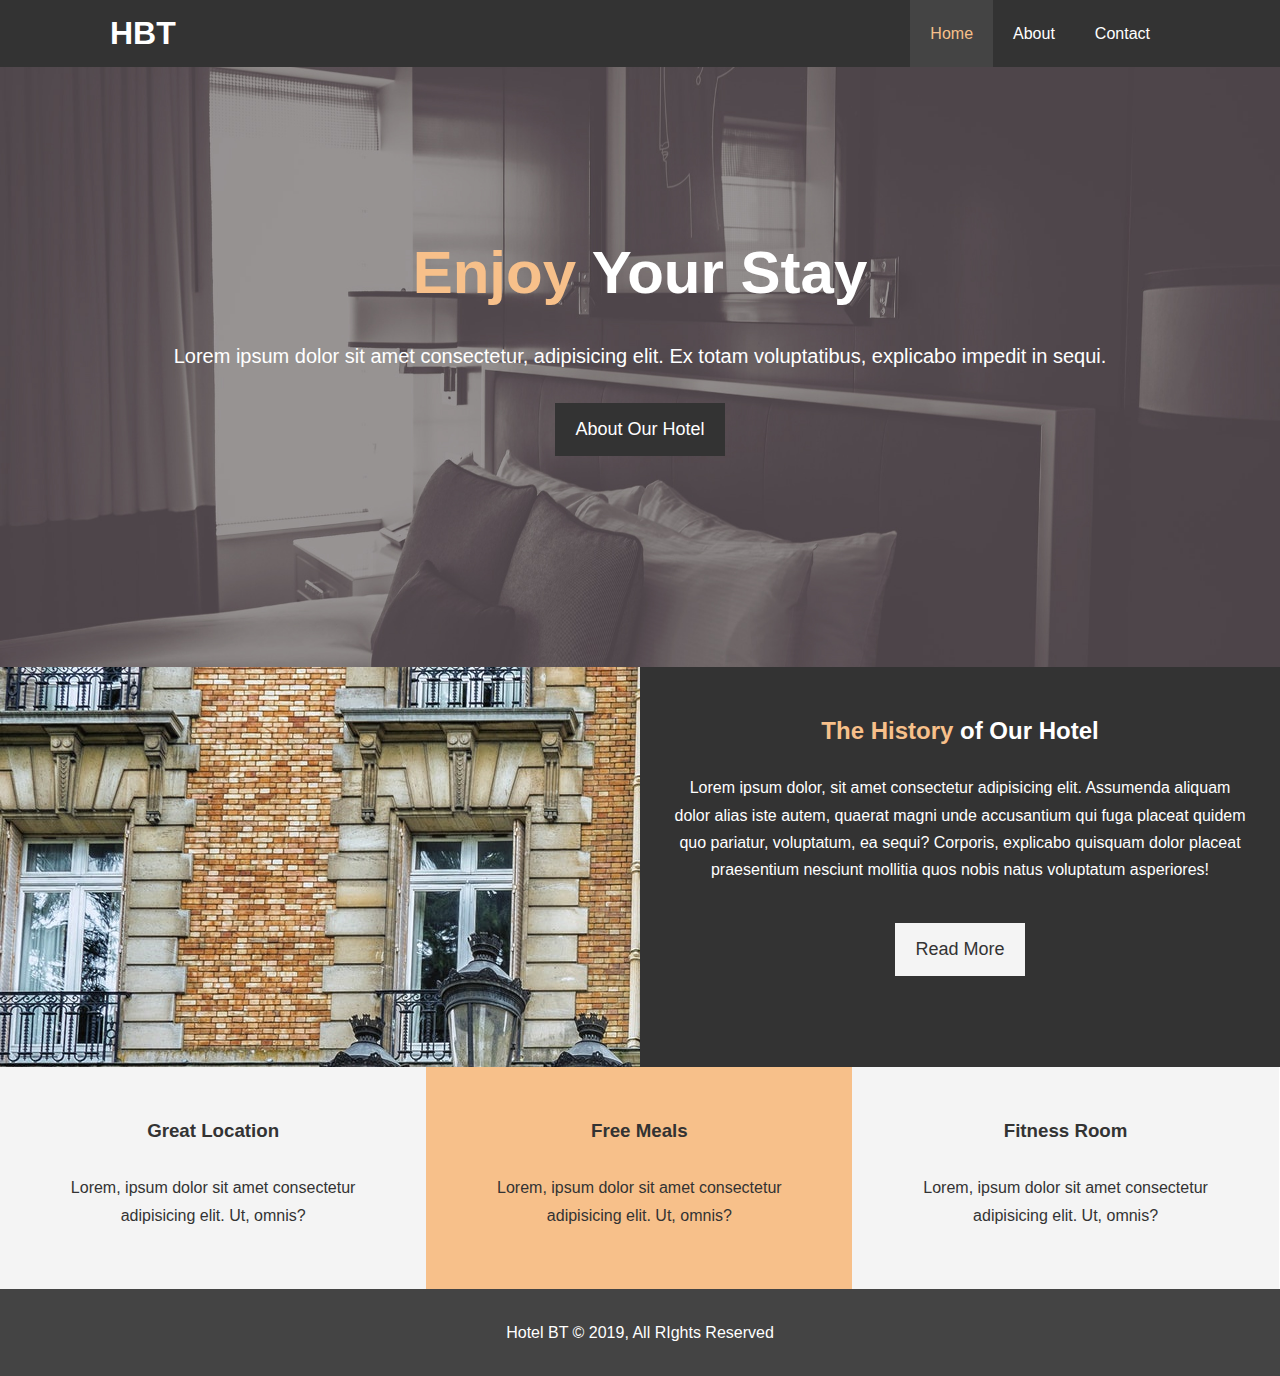
<file: index.html>
<!DOCTYPE html>
<html lang="en">
<head>
    <meta charset="UTF-8">
    <meta name="viewport" content="width=device-width,initial-scale=1.0">
    <meta http-equiv="X-UA-Compatible" content="ie=edge">
    <meta name="description" content="Welcome to the most extraordinary hotel in Boston">
    <meta name="keywords" content="hotel, bostan hotel, new england hotel">
    <link rel="stylesheet" href="https://use.fontawesome.com/releases/v5.6.1/css/all.css" integrity="sha384-gfdkjb5BdAXd+lj+gudLWI+BXq4IuLW5IT+brZEZsLFm++aCMlF1V92rMkPaX4PP" crossorigin="anonymous">
    <link rel="stylesheet" href="css/styles.css">
    <link rel="stylesheet" media ="screen and (max-width : 768px)" href="css/mobile.css">
    <title>Hotel BT | Welcome</title>
</head>
<body>
    <header>
        <nav id="navbar">
            <div class="container">
                <h1 class="logo"><a href="index.html">HBT</a></h1>
                <ul>
                    <li><a class="current" href="index.html">Home</a></li>
                    <li><a href="about.html">About</a></li>
                    <li><a href="contact.html">Contact</a></li>
                </ul>
            </div>
        </nav>
        <div id="showcase">
            <div class="container">
                <div class="showcase-content">
                    <h1><span class="text-primary">Enjoy</span> Your Stay</h1>
                    <p class="lead">Lorem ipsum dolor sit amet consectetur, adipisicing elit. Ex totam voluptatibus, explicabo impedit in sequi.</p>
                    <a class ="btn" href="about.html">About Our Hotel</a>
                </div>
            </div>
        </div>
    </header>
    <section id="home-info" class="bg-dark">
        <div class="info-img"></div>
            <div class="info-content">
                <h2><span class="text-primary">The History </span> of Our Hotel</h2>
                <p> Lorem ipsum dolor, sit amet consectetur adipisicing elit. Assumenda
                    aliquam dolor alias iste autem, quaerat magni unde accusantium qui
                    fuga placeat quidem quo pariatur, voluptatum, ea sequi? Corporis,
                    explicabo quisquam dolor placeat praesentium nesciunt mollitia quos
                    nobis natus voluptatum asperiores!
                </p>
                <a href="about.html" class="btn btn-light">Read More</a>
            </div>
    </section>
    <section id="features">
        <div class="box bg-light">
          <i class="fas fa-hotel fa-3x"></i>
          <h3>Great Location</h3>
          <p>Lorem, ipsum dolor sit amet consectetur adipisicing elit. Ut, omnis?</p>
        </div>
        <div class="box bg-primary">
            <i class="fas fa-utensils fa-3x"></i>
            <h3>Free Meals</h3>
            <p>Lorem, ipsum dolor sit amet consectetur adipisicing elit. Ut, omnis?</p>
        </div>
        <div class="box bg-light">
            <i class="fas fa-dumbbell fa-3x"></i>
            <h3>Fitness Room</h3>
            <p>Lorem, ipsum dolor sit amet consectetur adipisicing elit. Ut, omnis?</p>
        </div>
      </section>
    
      <div class="clr"></div>
    
      <footer id="main-footer">
        <p>Hotel BT &copy; 2019, All RIghts Reserved</p>
      </footer>
</body>
</html>
</file>
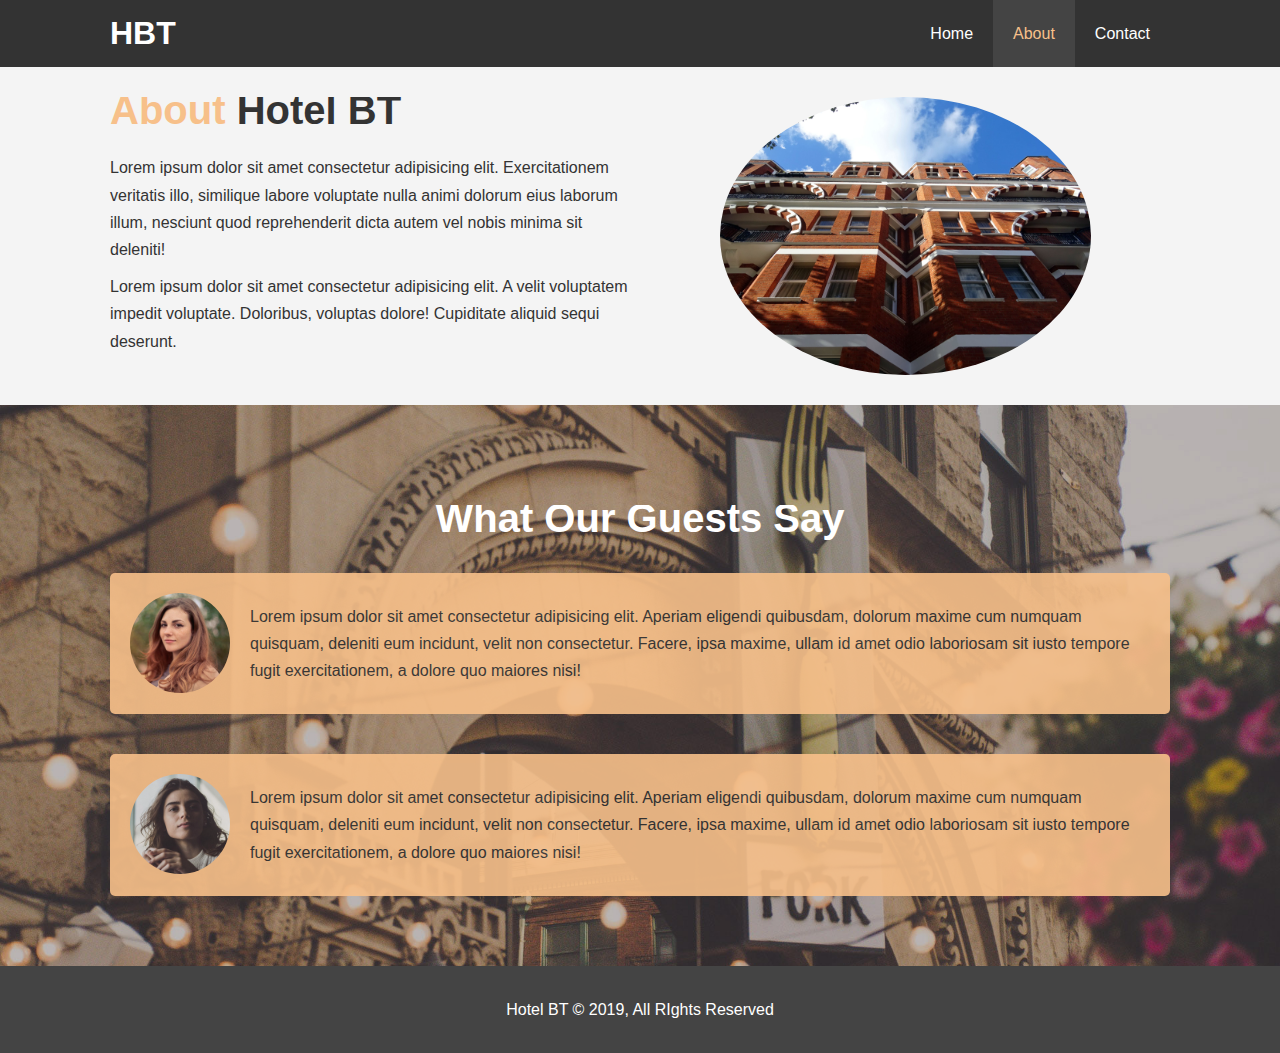
<file: about.html>
<!DOCTYPE html>
<html lang="en">
<head>
    <meta charset="UTF-8">
    <meta name="viewport" content="width=device-width,initial-scale=1.0">
    <meta http-equiv="X-UA-Compatible" content="ie=edge">
    <meta name="description" content="Welcome to the most extraordinary hotel in Boston">
    <meta name="keywords" content="hotel, bostan hotel, new england hotel">
    <link rel="stylesheet" href="css/styles.css">
    <link rel="stylesheet" media ="screen and (max-width : 768px)" href="css/mobile.css">
    <title>Hotel BT | Welcome</title>
</head>
<body>
    <header>
        <nav id="navbar">
            <div class="container">
                <h1 class="logo"><a href="index.html">HBT</a></h1>
                <ul>
                    <li><a href="index.html">Home</a></li>
                    <li><a class ="current" href="about.html">About</a></li>
                    <li><a href="contact.html">Contact</a></li>
                </ul>
            </div>
        </nav>
    </header>
    <section id="about-info" class="bg-light py-3">
        <div class="container">
          <div class="info-left">
            <h1 class="l-heading"><span class="text-primary">About</span> Hotel BT</h1>
            <p>Lorem ipsum dolor sit amet consectetur adipisicing elit. Exercitationem veritatis illo, similique labore voluptate nulla animi dolorum eius laborum illum, nesciunt quod reprehenderit dicta autem vel nobis minima sit deleniti!</p>
            <p>Lorem ipsum dolor sit amet consectetur adipisicing elit. A velit voluptatem impedit voluptate. Doloribus, voluptas dolore! Cupiditate aliquid sequi deserunt.</p>
          </div>
          <div class="info-right">
            <img src="./image_resources/photo-2.jpg" alt="hotel">
          </div>
        </div>
    </section>
    
    <div class="clr"></div>
    
    <section id="testimonials" class="py-3">
        <div class="container">
          <h2 class="l-heading">What Our Guests Say</h2>
          <div class="testimonial bg-primary">
            <img src="./image_resources/person-1.jpg" alt="Samantha">
            <p>Lorem ipsum dolor sit amet consectetur adipisicing elit. Aperiam eligendi quibusdam, dolorum maxime cum numquam quisquam, deleniti eum incidunt, velit non consectetur. Facere, ipsa maxime, ullam id amet odio laboriosam sit iusto tempore fugit exercitationem, a dolore quo maiores nisi!</p>
          </div>
    
          <div class="testimonial bg-primary">
              <img src="./image_resources/person-2.jpg" alt="Jen">
              <p>Lorem ipsum dolor sit amet consectetur adipisicing elit. Aperiam eligendi quibusdam, dolorum maxime cum numquam quisquam, deleniti eum incidunt, velit non consectetur. Facere, ipsa maxime, ullam id amet odio laboriosam sit iusto tempore fugit exercitationem, a dolore quo maiores nisi!</p>
            </div>
        </div>
    </section>
    <footer id="main-footer">
        <p>Hotel BT &copy; 2019, All RIghts Reserved</p>
      </footer>
</body>
</html>
</file>
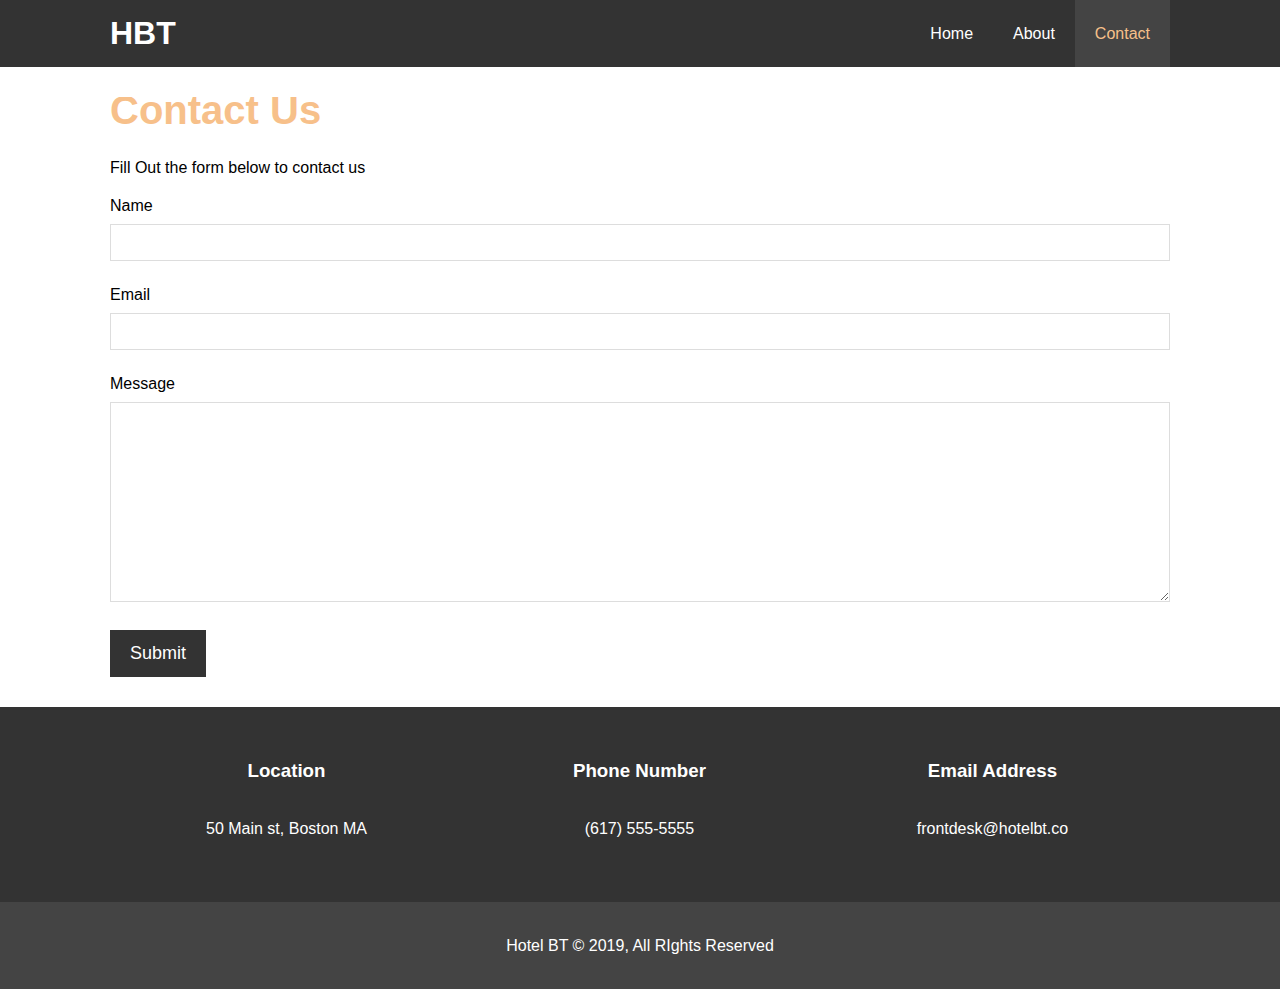
<file: contact.html>
<!DOCTYPE html>
<html lang="en">
<head>
    <meta charset="UTF-8">
    <meta name="viewport" content="width=device-width,initial-scale=1.0">
    <meta http-equiv="X-UA-Compatible" content="ie=edge">
    <meta name="description" content="Welcome to the most extraordinary hotel in Boston">
    <meta name="keywords" content="hotel, bostan hotel, new england hotel">
    <link rel="stylesheet" href="https://use.fontawesome.com/releases/v5.6.1/css/all.css" integrity="sha384-gfdkjb5BdAXd+lj+gudLWI+BXq4IuLW5IT+brZEZsLFm++aCMlF1V92rMkPaX4PP" crossorigin="anonymous">
    <link rel="stylesheet" href="css/styles.css">
    <link rel="stylesheet" media ="screen and (max-width : 768px)" href="css/mobile.css">
    <title>Hotel BT | Welcome</title>
</head>
<body>
    <header>
        <nav id="navbar">
            <div class="container">
                <h1 class="logo"><a href="index.html">HBT</a></h1>
                <ul>
                    <li><a href="index.html">Home</a></li>
                    <li><a href="about.html">About</a></li>
                    <li><a class ="current" href="contact.html">Contact</a></li>
                </ul>
            </div>
        </nav>
    </header>
    <section id="contact-form" class="py-3">
        <div class="container">
            <h1 class="l-heading"><span class="text-primary">Contact Us</span></h1>
            <p>Fill Out the form below to contact us</p>
            <form action="process.php">
                <div class="form-group">
                    <label for="name">Name</label>
                    <input type="text" name="name" id="name">
                </div>
                <div class="form-group">
                    <label for="email">Email</label>
                    <input type="email" name="email" id="email">
                </div>
                <div class="form-group">
                    <label for="message">Message</label>
                    <textarea name="message" id="message"></textarea>
                </div>
                <button type="submit" class="btn">Submit</button>
            </form>
        </div>
    </section>
    <section id="contact-info" class="bg-dark">
        <div class="container">
            <div class="box">
                <i class="fas fa-hotel fa-3x"></i>
                <h3>Location</h3>
                <p>50 Main st, Boston MA</p>
              </div>
              <div class="box">
                  <i class="fas fa-phone fa-3x"></i>
                  <h3>Phone Number</h3>
                  <p>(617) 555-5555</p>
              </div>
              <div class="box">
                  <i class="fas fa-envelope fa-3x"></i>
                  <h3>Email Address</h3>
                  <p>frontdesk@hotelbt.co</p>
              </div>
        </div>
      </section>
    <footer id="main-footer">
        <p>Hotel BT &copy; 2019, All RIghts Reserved</p>
      </footer>
</body>
</html>
</file>
<file: css/styles.css>
*{
    margin:0;
    padding: 0;
    box-sizing: border-box;
}

html,body{
    font-family: 'Segoe UI', Tahoma, Geneva, Verdana, sans-serif;
    line-height: 1.7em;
}
a{
    text-decoration: none;
    color: #333;
}
h1,h2,h3{
    padding-bottom: 20px;
}
p{
    margin: 10px 0px;
}
.container{
    margin: auto;
    max-width: 1100px;
    overflow: auto;
    padding: 0px 20px;
}
.text-primary{
    color: #f7c08a;
}
.lead{
    font-size: 20px;
}
.btn{
    display: inline-block;
    font-size: 18px;
    color:#fff;
    background: #333;
    padding: 13px 20px;
    border:none;
    cursor: pointer;
}
.btn:hover{
    background: #f7c08a;
    color:#333;
}
.btn-light{
    background: #f4f4f4;
    color:#333;
}
.bg-dark{
    background: #333;
    color:#fff;
}
.bg-light{
    background: #f4f4f4;
    color:#333;
}
.bg-primary{
    color: #333;
    background:#f7c08a;
}
.clr{
    clear:both;
}
.py-1{ padding: 10px 0px; }
.py-2{ padding: 20px 0px; }
.py-3{ padding: 30px 0px; }
.l-heading{font-size: 40px;}
#navbar{
    background: #333;
    color: #fff;
    overflow: auto;
}
#navbar a{
    color:#fff;
}
#navbar .logo{
    float: left;
    padding-top: 20px;
}
#navbar ul{
    list-style: none;
    float: right;
}
#navbar ul li{
    float: left;
}
#navbar ul li a{
    display: block;
    padding: 20px;
    text-align: center;
}
#navbar ul li a:hover,#navbar ul li a.current{
    background: #444;
    color: #f7c08a;
}
#showcase{
    background: url('../image_resources/showcase.jpg') no-repeat center center/cover;
    height:600px;
}
#showcase .showcase-content{
    color:#fff;
    text-align:center;
    padding-top: 170px;
}
#showcase .showcase-content h1{
    font-size: 60px;
    line-height: 1.2em;
}
#showcase .showcase-content p{
    padding-bottom: 20px;
    line-height: 1.7em;
}
#home-info {
    height: 400px;
  }
  
  #home-info .info-img {
    float: left;
    width: 50%;
    background: url('../image_resources/photo-1.jpg') no-repeat;
    min-height: 100%;
  }
  
  #home-info .info-content {
    float: right;
    width: 50%;
    height: 100%;
    text-align: center;
    padding: 50px 30px;
    overflow: hidden;
  }
  
  #home-info .info-content p {
    padding-bottom: 30px;
  }

  .box{
      float: left;
      width : 33.3%;
      padding: 50px;
      text-align: center;
  }
  .box i{
      margin-bottom: 10px;
  }
  #main-footer{
      text-align: center;
      background: #444;
      color:#fff;
      padding:20px;
  }
  #about-info .info-left{
      float:left;
      width: 50%;
      min-height: 100%;
  }
  #about-info .info-right{
      float:right;
      width:50%;
      min-height: 100%;
  }
  #about-info .info-right img{
    display: block; 
    margin:auto; 
    width: 70%;
    border-radius: 50%;
  }
  #testimonials{
      height:100%;
      background: url('../image_resources/test-bg.jpg') no-repeat center center/cover;
      padding-top: 100px;
  }
  #testimonials h2{
      color:#fff;
      text-align: center;
      padding-bottom: 40px;
  }
  #testimonials .testimonial{
      padding:20px;
      margin-bottom: 40px;
      border-radius: 5px;
      opacity: 0.9;
  }
  #testimonials .testimonial img{
      width:100px;
      float:left;
      margin-right: 20px;
      border-radius: 50%;
  }
  #contact-form .form-group{
      margin-bottom: 20px;
  }
 #contact-form label{
     display:block;
     margin-bottom:5px;
 }
 #contact-form input, #contact-form textarea{
     width:100%;
     padding: 10px;
     border: 1px #ddd solid;
 }
 #contact-form input:focus, #contact-form textarea:focus{
     outline:none;
     border-color: #f7c08a;
 }
#contact-form textarea{
    height:200px;
}
</file>
<file: css/mobile.css>
#navbar .logo{
    float:none;
    text-align: center;
}
#navbar ul,#navbar ul li{
    float: none;
}
#navbar ul li a{
    padding: 5px;
    border-bottom: #444 dotted 1px;
}
#showcase{
    height: 100%;
}
#showcase .showcase-content{
    padding-top: 70px;
    padding-bottom: 30px;
}
#home-info .info-img{
    display:none;
}

#home-info .info-content{
    float:none;
    width:100%;
}
.box{
    width:100%;
}
#about-info .info-left,#about-info .info-right{
    float: none;
    width:100%;
}
#about-info .info-right{
    margin-top: 30px;
}
.l-heading{
    text-align: center;
}
#contact-info .box{
    border-bottom: #444 dotted 1px;
}
</file>
